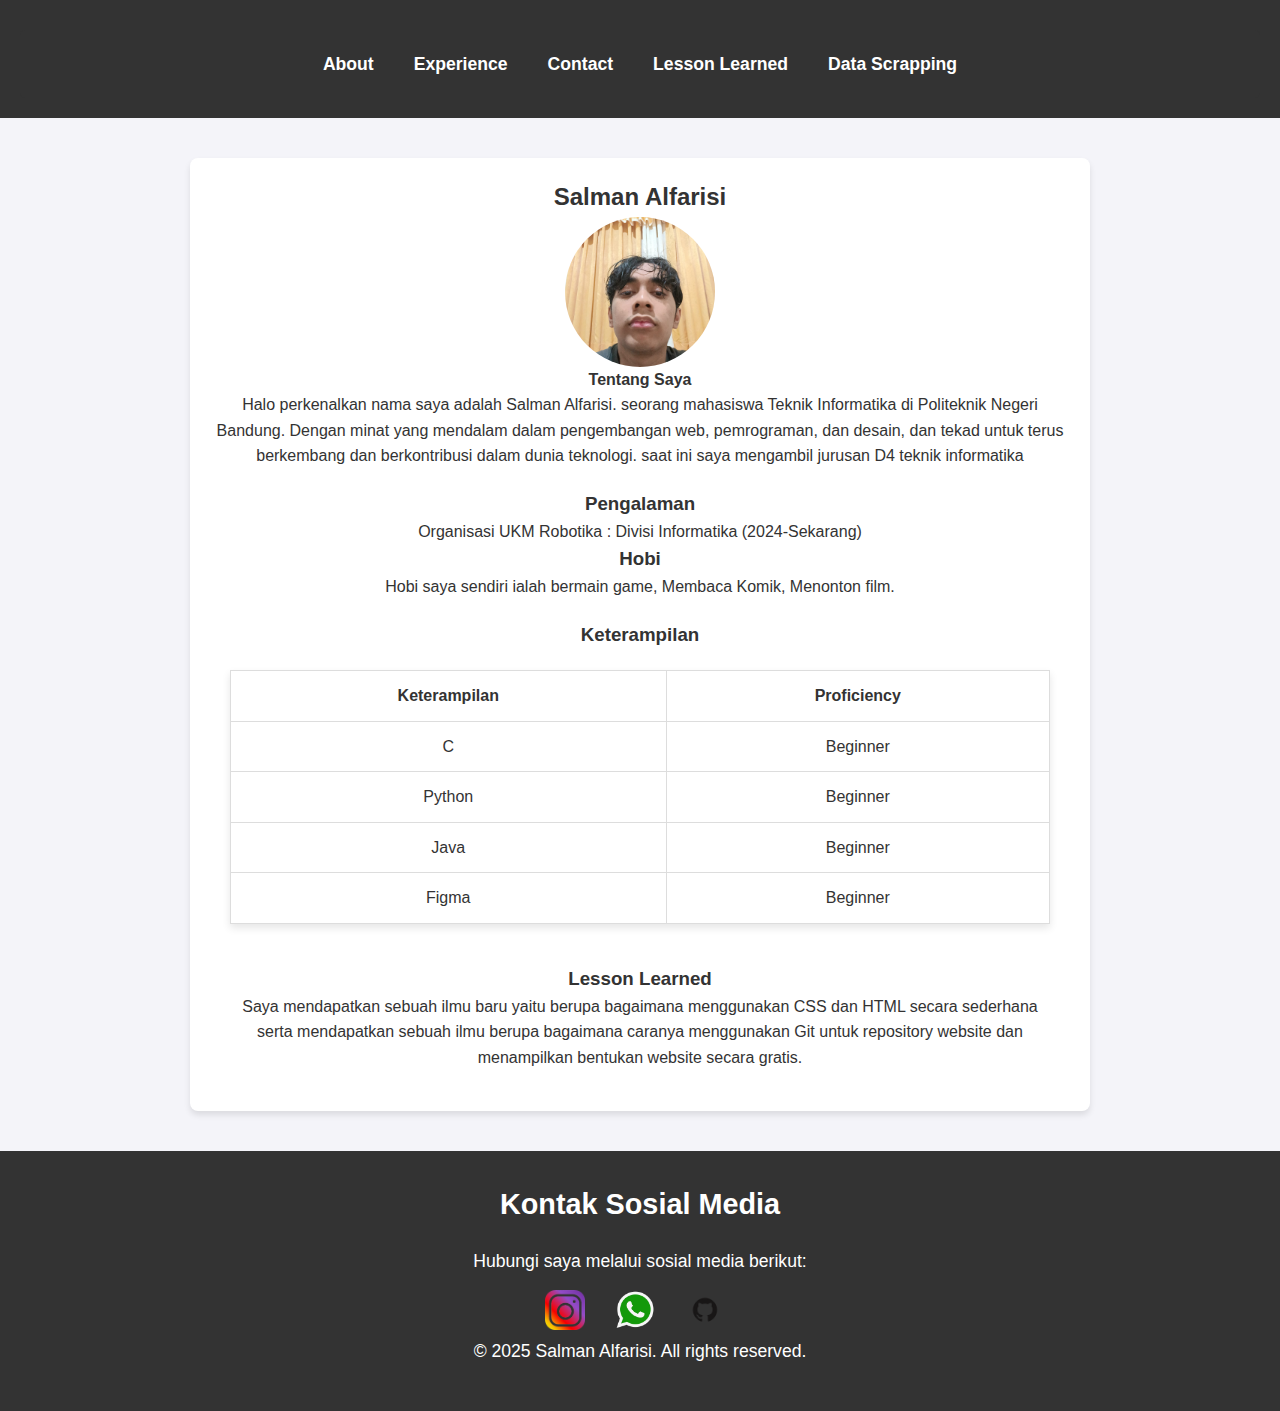
<file: index.html>
<!DOCTYPE html>
<html lang="en">
<head>
    <meta charset="UTF-8">
    <meta name="viewport" content="width=device-width, initial-scale=1.0">
    <title>Salman Alfarisi-1B</title>
    <link rel="stylesheet" href="./style.css" />
    <style>
        hr{
            margin: 40px;
        }
    </style>
</head>
<body>
    <header>
        <nav>
            <ul>
                <li><a href="#tentang">About</a></li>
                <li><a href="#pengalaman">Experience</a></li>
                <li><a href="#Contact">Contact</a></li>
                <li><a href="#Lesson_Learned">Lesson Learned</a></li>
                <li><a href="datascrapping.html">Data Scrapping</a></li>
            </ul>
        </nav>
    </header>
    <main>
        <article id="tentang">
          <h2> Salman Alfarisi </h2>
          <img src="img/image.jpg" alt="picture" />
            <h4>Tentang Saya</h4>
            <p>
              Halo perkenalkan nama saya adalah Salman Alfarisi.
              seorang mahasiswa Teknik Informatika di Politeknik Negeri Bandung. 
              Dengan minat yang mendalam dalam pengembangan web, pemrograman, dan desain, dan 
              tekad untuk terus berkembang dan berkontribusi dalam dunia teknologi.
              saat ini saya mengambil jurusan D4 teknik informatika
            </p>
          </article>
        <!-- Bagian Pengalaman -->
      <article id="pengalaman">
        <h3>Pengalaman</h3>
        <ul>
          <li>Organisasi UKM Robotika : Divisi Informatika (2024-Sekarang)</li>
        </ul>
        <h3>Hobi</h3>
        Hobi saya sendiri ialah bermain game,
        Membaca Komik,
        Menonton film.
      </article>
          <!-- Bagian Keterampilan: Tabel Keterampilan -->
          <article id="keterampilan">
            <h3>Keterampilan</h3>
            <table border="1">
              <thead>
                <tr>
                  <th>Keterampilan</th>
                  <th>Proficiency</th>
                </tr>
              </thead>
              <tbody>
                <tr>
                  <td>C</td>
                  <td>Beginner</td>
                </tr>
                <tr>
                  <td>Python</td>
                  <td>Beginner</td>
                </tr>
              </tbody>
              <tbody>
                <tr>
                  <td>Java</td>
                  <td>Beginner</td>
                </tr>
                <tr>
                  <td>Figma</td>
                  <td>Beginner</td>
                </tr>
              </tbody>
            </table>
          </article>
          <article id="Lesson_Learned">
            <h3>Lesson Learned</h3>
            <p> Saya mendapatkan sebuah ilmu baru yaitu berupa bagaimana menggunakan CSS dan HTML secara sederhana serta mendapatkan sebuah ilmu berupa bagaimana caranya menggunakan Git untuk repository website dan menampilkan bentukan website secara gratis.</p>
          </article>
        </main>
    </main>
    <footer id="Contact">
      <h3>Kontak Sosial Media</h3>
      <p>Hubungi saya melalui sosial media berikut:</p>
      <ul style="list-style-type: none; padding: 0;">
          <li>
              <a href="https://www.instagram.com/salman.n0money" target="_blank" title="Instagram">
                  <img src="img/ig.png" alt="Instagram" style="width: 40px; height: 40px; margin-right: 10px;"/>
              </a>
          </li>
          <li>
              <a href="https:wa.me/+6282128598685" target="_blank" title="Whatsapp">
                  <img src="img/wa.png" alt="LinkedIn" style="width: 40px; height: 40px; margin-right: 10px;"/>
              </a>
          </li>
          <li>
              <a href="https://github.com/SalmanAAA" target="_blank" title="GitHub">
                  <img src="img/github.png" alt="GitHub" style="width: 40px; height: 40px; margin-right: 10px;"/>
              </a>
          </li>
          <!-- Tambahkan ikon lainnya sesuai kebutuhan -->
      </ul>
      <p>&copy; 2025 Salman Alfarisi. All rights reserved.</p>
    </footer>
</body>
</html>
</file>
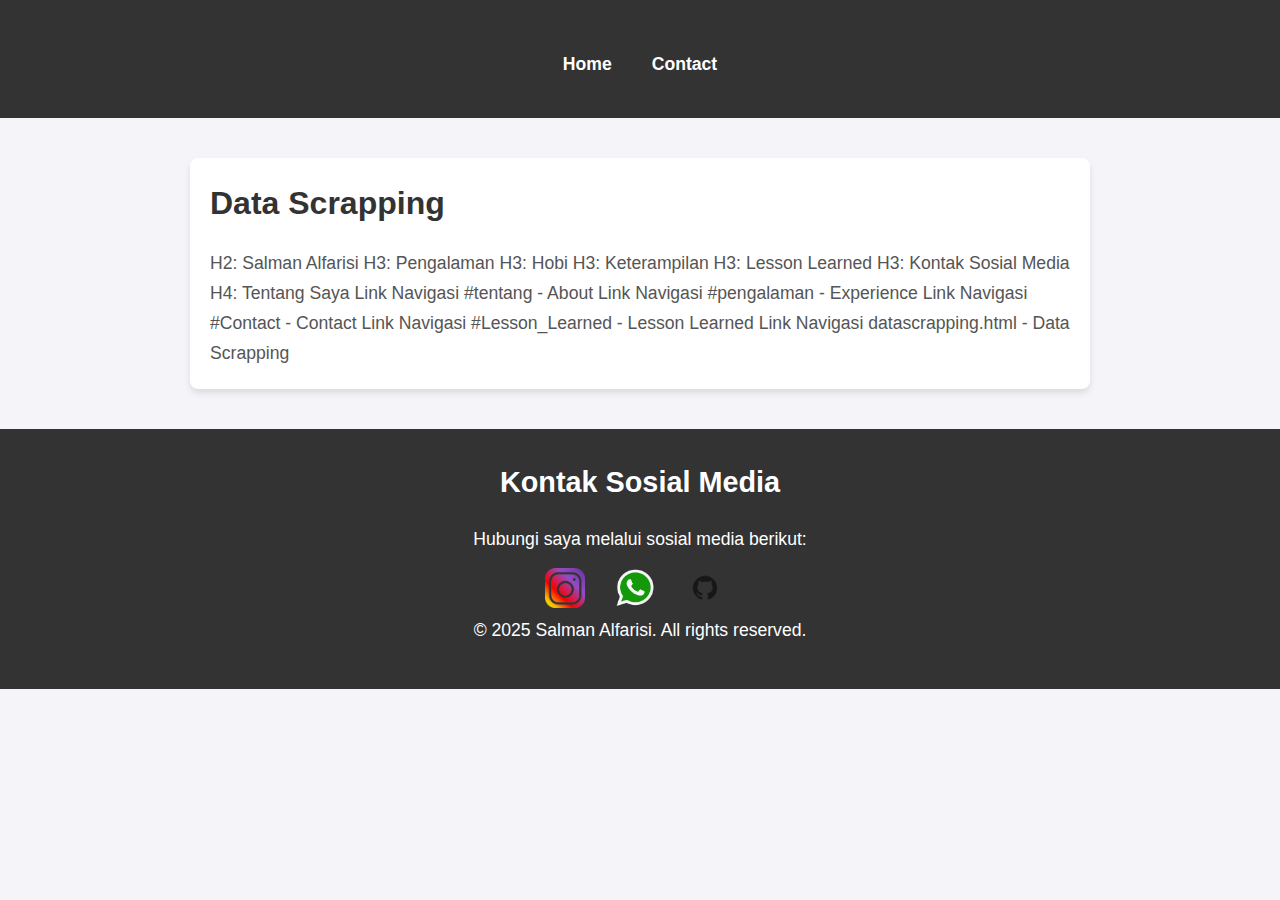
<file: datascrapping.html>
<!DOCTYPE html>
<html lang="en">
<head>
    <meta charset="UTF-8">
    <meta name="viewport" content="width=device-width, initial-scale=1.0">
    <title>Data Scrapping Salman Alfarisi</title>
    <link rel="stylesheet" href="style.css" />
</head>
<body>
    <header>
        <nav>
            <ul>
                <li><a href="index.html">Home</a></li>
                <li><a href="#Contact">Contact</a></li>
            </ul>
        </nav>
    </header>
    <main>
        <article id="datascrapping">
            <h3>Data Scrapping</h3>
            <p>H2:  Salman Alfarisi 
                H3: Pengalaman
                H3: Hobi
                H3: Keterampilan
                H3: Lesson Learned
                H3: Kontak Sosial Media
                H4: Tentang Saya
                Link Navigasi #tentang - About
                Link Navigasi #pengalaman - Experience
                Link Navigasi #Contact - Contact
                Link Navigasi #Lesson_Learned - Lesson Learned
                Link Navigasi datascrapping.html - Data Scrapping
                </p>
        </article>
    </main>
    <footer id="Contact">
        <h3>Kontak Sosial Media</h3>
        <p>Hubungi saya melalui sosial media berikut:</p>
        <ul style="list-style-type: none; padding: 0;">
            <li>
                <a href="https://www.instagram.com/salman.n0money" target="_blank" title="Instagram">
                    <img src="img/ig.png" alt="Instagram" style="width: 40px; height: 40px; margin-right: 10px;"/>
                </a>
            </li>
            <li>
                <a href="https:wa.me/+6282128598685" target="_blank" title="Whatsapp">
                    <img src="img/wa.png" alt="Whatsapp" style="width: 40px; height: 40px; margin-right: 10px;"/>
                </a>
            </li>
            <li>
                <a href="https://github.com/SalmanAAA" target="_blank" title="GitHub">
                    <img src="img/github.png" alt="GitHub" style="width: 40px; height: 40px; margin-right: 10px;"/>
                </a>
            </li>
        </ul>
        <p>&copy; 2025 Salman Alfarisi. All rights reserved.</p>
    </footer>
</body>
</html>
</file>
<file: style.css>
* {
    margin: 0;
    padding: 0;
    box-sizing: border-box;
}
table {
    width: 100%;
    border-collapse: collapse; /* Menghilangkan jarak antar border */
    margin: 20px 0;
    font-family: 'Arial', sans-serif;
    box-shadow: 0 4px 8px rgba(0, 0, 0, 0.1); /* Menambahkan bayangan */
}

th, td {
    padding: 12px; /* Jarak dalam sel */
    text-align: center; /* Menyusun teks ke tengah */
    border: 1px solid #ddd; /* Garis border */
}

body {
    font-family: Arial, sans-serif;
    line-height: 1.6;
    background-color: #f4f4f9;
    color: #333;
}

header {
    background-color: #333;
    color: white;
    padding: 20px;
    text-align: center;
}

header h2 {
    font-size: 2.5rem;
}

nav ul {
    display: flex;
    justify-content: center;
    align-items: center;
    list-style-type: none;
    padding: 10px 0;
    margin-top: 10px;  
    background-color: #333; 
    border-radius: 5px;
}

nav ul li {
    margin: 0; 
}

nav ul li a {
    text-decoration: none;
    color: white;
    font-weight: bold;
    font-size: 1.1rem;
    display: block; 
    padding: 10px 20px; 
    transition: all 0.3s ease; 
}

nav ul li a:hover {
    color: #50b3a2; 
    background-color: rgba(80, 179, 162, 0.3); 
    transform: scale(1.1); 
}

main {
    max-width: 900px;
    margin: 40px auto;
    padding: 20px;
    background-color: white;
    box-shadow: 0 4px 6px rgba(0, 0, 0, 0.1);
    border-radius: 8px;
}

article#datascrapping h3 {
    font-size: 2rem;
    color: #333;
    margin-bottom: 20px;
}

article#datascrapping p {
    font-size: 1.1rem;
    line-height: 1.7;
    color: #555;
}
article#tentang img {
    border-radius: 50%; 
    width: 150px; 
    height: 150px; 
    object-fit: cover; 
    margin-bottom: 20px; 
    display : block;
    margin : 0 auto;
}
article#tentang {
    display: flex;
    justify-content: center; 
    align-items: left; 
    flex-direction: column; 
    text-align: center; 
}

article#keterampilan {
    display: flex;
    justify-content: center; 
    align-items: center; 
    flex-direction: column; 
    text-align: center; 
    margin: 20px; 
}
article#Lesson_Learned {
    display: flex;
    justify-content: center; 
    align-items: center; 
    flex-direction: column; 
    text-align: center; 
    margin: 20px; 
}
article#pengalaman {
    display: flex;
    justify-content: center; 
    align-items: center; 
    flex-direction: column; 
    text-align: center; 
    margin: 20px; 
}
article#pengalaman ul {
    list-style-type: none; 
    padding: 0; 
    margin: 0; 
}


footer {
    background-color: #333;
    color: white;
    padding: 30px 0;
    text-align: center;
}

footer h3 {
    font-size: 1.8rem;
    margin-bottom: 20px;
}

footer p {
    font-size: 1.1rem;
    margin-bottom: 15px;
}

footer ul {
    list-style-type: none;
    padding: 0;
    display: flex;
    justify-content: center;
}

footer ul li {
    margin: 0 10px;
}

footer ul li a img {
    width: 40px;
    height: 40px;
    transition: transform 0.3s;
}

footer ul li a img:hover {
    transform: scale(1.1);
}

/*Responsif untuk layar kecil */
@media screen and (max-width: 768px) {
    nav ul {
        flex-direction: column;
    }

    nav ul li {
        margin-bottom: 10px;
    }

    main {
        padding: 20px;
        margin: 20px;
    }

    footer ul {
        flex-direction: column;
    }

    footer ul li {
        margin-bottom: 10px;
    }
}
</file>
